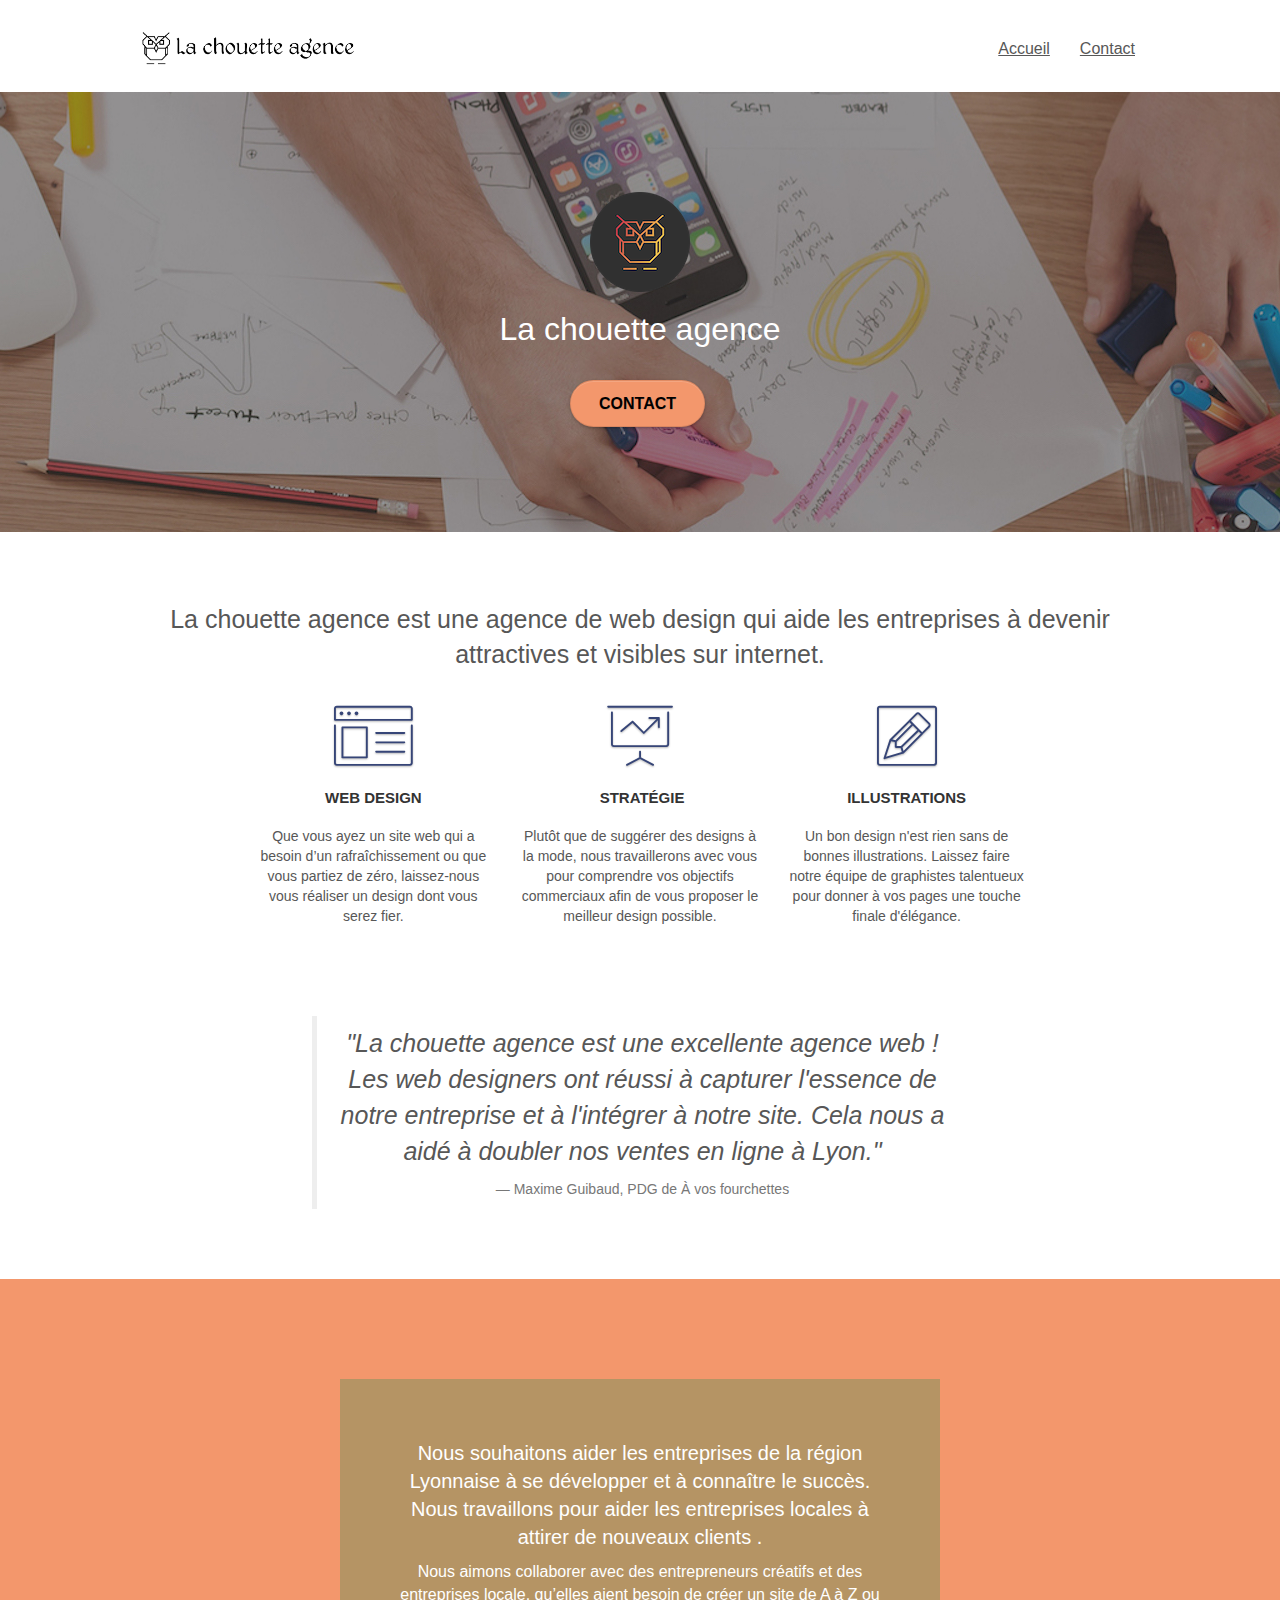
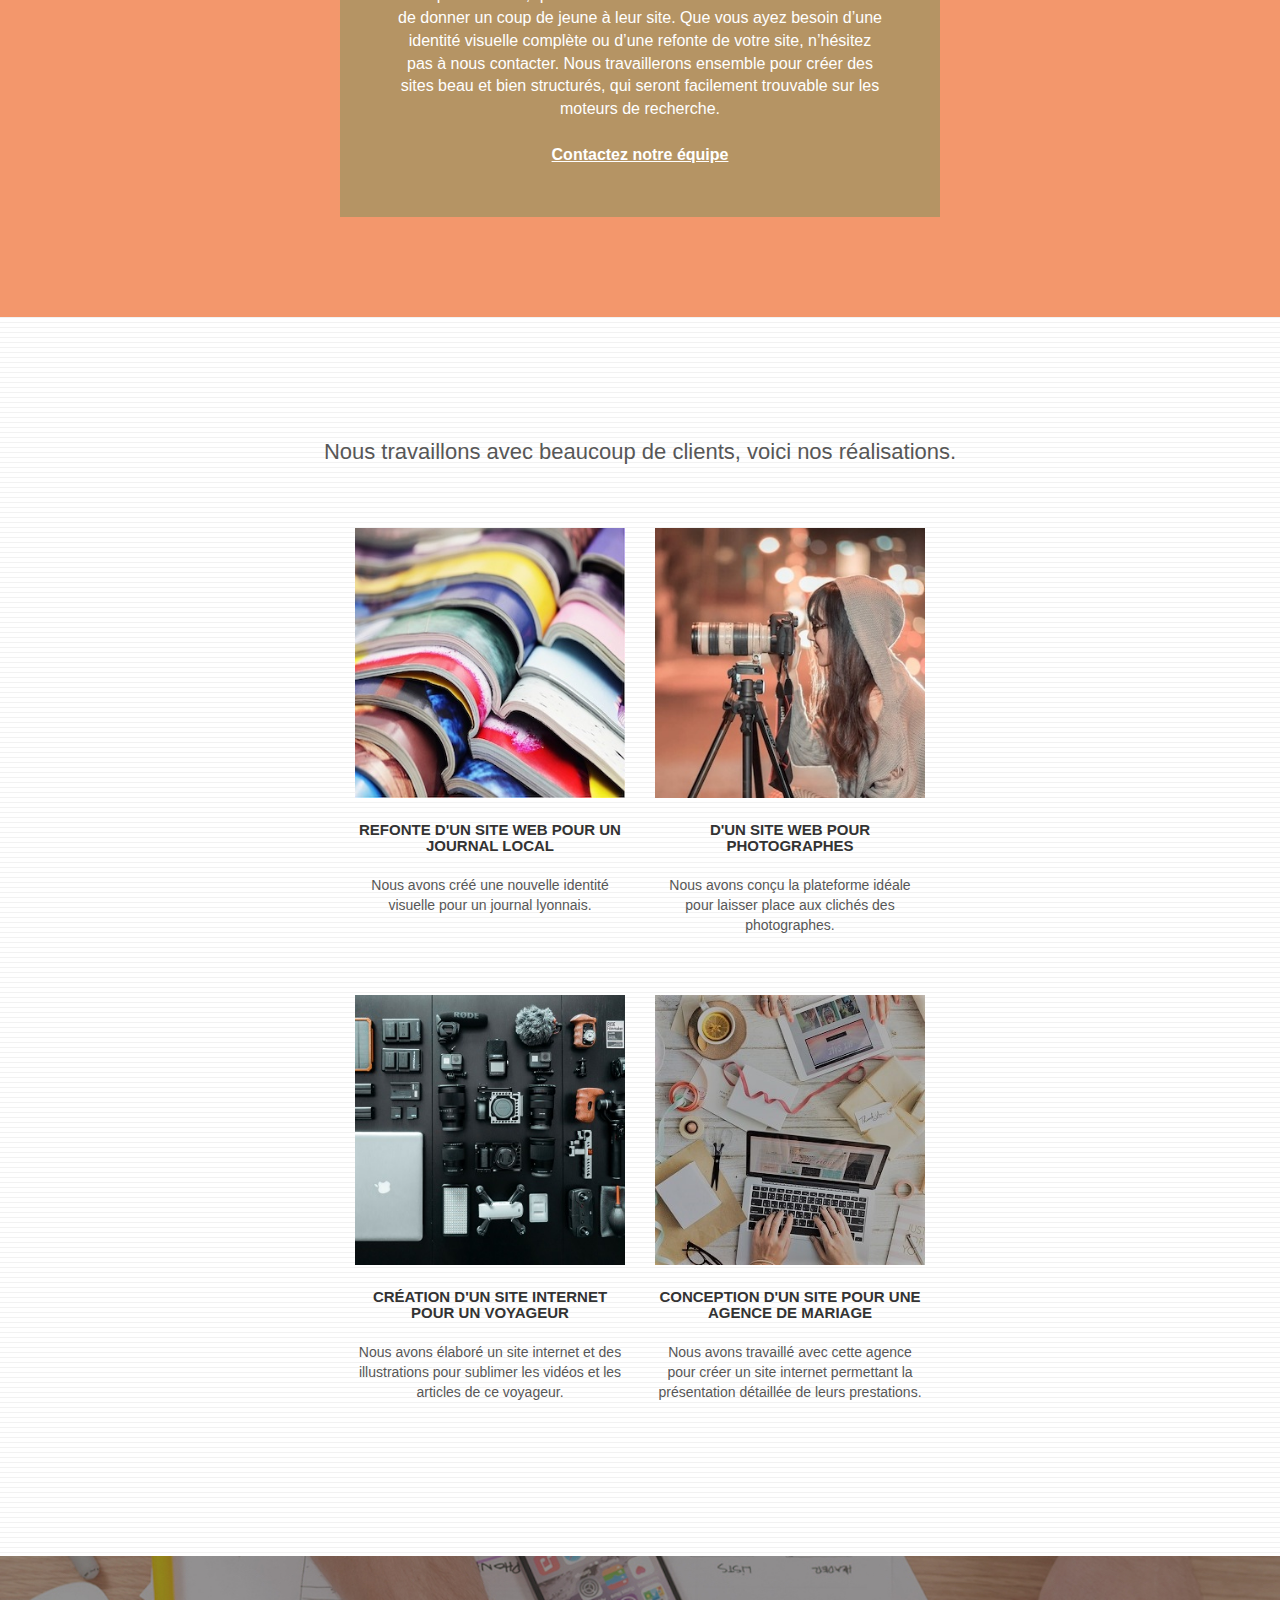
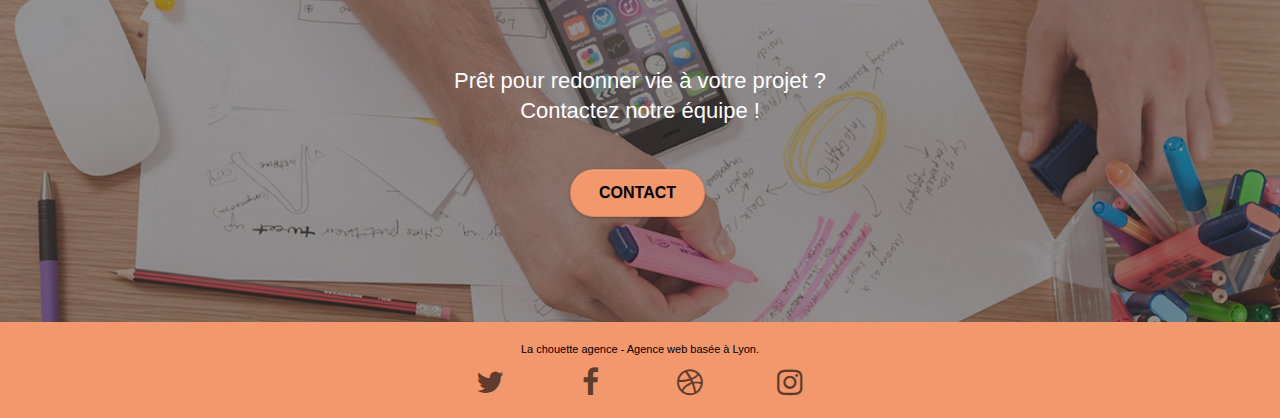
<file: index.html>
<!doctype html>
<html lang="fr">
<head>
    <meta charset="utf-8">
    <meta name="description" content="Découvrez la chouette agence ; l'entreprise de web design à Lyon qui vous aide à devenir visibles et attractifs sur Internet.">
	<meta name="viewport" content="width=device-width, initial-scale=1.0, viewport-fit=cover">
	<meta name="robots" content="index, nofollow">

    <link rel="shortcut icon" type="image/png" href="favicon.jpg">
    
	
	<link rel="stylesheet" type="text/css" href="css/font-awesome.css">
	<link rel="stylesheet" type="text/css" href="css/et-line.css">
	<link rel="stylesheet" type="text/css" href="css/bootstrap.css">
	<link rel="stylesheet" type="text/css" href="css/style.css">
	
	<script src="js/jquery-2.1.0.js" defer></script>
	<script src="js/bootstrap.js" defer></script>
	<script src="js/blocs.js" defer></script>
	<script src="js/jquery.touchSwipe.js" defer></script>
	<script src="js/gmaps.js" defer></script>

    <title>La Chouette agence | Entreprise de webdesign à Lyon</title>

</head>
<body>
<!-- Principal conteneur -->
<div class="page-container">
    
<!-- bloc-0 -->
<header class="bloc bgc-white l-bloc " id="bloc-0">
	<div class="container bloc-sm">

		<nav class="navbar row">
			<div class="navbar-header">
				<a title="logo de la chouette agence" class="navbar-brand" href="index.html"><img src="img/la-chouette-agence.webp" alt="entreprise web design à Lyon" height="40" /></a>
				<button id="nav-toggle" type="button" class="ui-navbar-toggle navbar-toggle" data-toggle="collapse" data-target=".navbar-1">
					<span class="sr-only">Toggle navigation</span><span class="icon-bar"></span><span class="icon-bar"></span><span class="icon-bar"></span>
				</button>
			</div>
			<div class="collapse navbar-collapse navbar-1 special-dropdown-nav">
				<ul class="site-navigation nav navbar-nav">
					<li>
						<a title="page d'accueil" href="index.html">Accueil</a>
					</li>
					<li>
					</li>
					<li>
						<a title="contactez nous" href="contact.html">Contact</a>
					</li>
				</ul>
			</div>
		</nav>
	</div>
</header>
<!-- bloc-0 END -->

<!-- bloc-1-presentation -->
<section class="bloc bgc-dark-slate-blue bg-banniere d-bloc bg-t-edge bloc-bg-texture texture-paper b-parallax" id="bloc-1-hero">
	<div class="container bloc-lg">
		<div class="row tight-width-whitespace">
			<div class="col-sm-12">
				<img src="img/logo.webp" class="center-block image-resize-mode" width="100" alt="entreprise la chouette agence web design" />
				<h1 class="text-center hero-bloc-text tc-white ">
					La chouette agence
				</h1>
				<div class="text-center">
					<a href="contact.html" class="btn btn-lg btn-clean btn-rd cta-hero btn-atomic-tangerine" id="cta-hero">Contact</a>
				</div>
			</div>
		</div>
	</div>
</section>
<!-- bloc-1-presentation END -->

<!-- bloc-2-services -->
<section class="bloc bgc-white l-bloc" id="bloc-2-services">
	<div class="container bloc-md">
		<div class="row">
			<div class="col-sm-12 text-center">
				<h2 class="titre-h2">La chouette agence est une agence de web design qui aide les entreprises à devenir attractives et visibles sur internet.</h2>
			</div>
		</div>
		<div class="row voffset-lg med-width-whitespace">
			<div class="col-sm-4">
				<div class="text-center">
					<span class="et-icon-browser sm-shadow icon-dark-slate-blue icons icon-lg"></span>
				</div>
				<h3 class="mg-md text-center">
					Web design
				</h3>
				<p class="text-center ">
					Que vous ayez un site web qui a besoin d&rsquo;un rafraîchissement ou que vous partiez de zéro, laissez-nous vous réaliser un design dont vous serez fier.
				</p>
			</div>
			<div class="col-sm-4">
				<div class="text-center">
					<span class="et-icon-presentation sm-shadow icon-dark-slate-blue icons icon-lg"></span>
				</div>
				<h3 class="mg-md text-center">
					&nbsp;Stratégie
				</h3>
				<p class="text-center ">
					Plutôt que de suggérer des designs à la mode, nous travaillerons avec vous pour comprendre vos objectifs commerciaux afin de vous proposer le meilleur design possible.<br>
				</p>
			</div>
			<div class="col-sm-4">
				<div class="text-center">
					<span class="et-icon-edit sm-shadow icon-dark-slate-blue icons icon-lg"></span>
				</div>
				<h3 class="mg-md text-center">
					Illustrations
				</h3>
				<p class="text-center ">
					Un bon design n'est rien sans de bonnes illustrations. Laissez faire notre équipe de graphistes talentueux pour donner à vos pages une touche finale d'élégance.
				</p>
			</div>
		</div>
		<div class="row voffset-lg voffset">
			<div class="col-xs-12 col-md-8 col-md-offset-2 text-center">
				<blockquote>
					<p>"La chouette agence est une excellente agence web ! Les web designers ont réussi à capturer l'essence de notre entreprise et à l'intégrer à notre site. Cela nous a aidé à doubler nos ventes en ligne à Lyon."</p>
					<footer>Maxime Guibaud, PDG de À vos fourchettes</footer>
				</blockquote>
			</div>
		</div>
	</div>
</section>
<!-- bloc-2-services END -->

<!-- bloc-3-what-i-do -->
<section class="bloc tc-white bgc-atomic-tangerine bg-presentation d-bloc bloc-bg-texture texture-paper b-parallax" id="bloc-3-what-i-do">
	<div class="container bloc-lg">
		<div class="row tight-width-whitespace black-background">
			<div class="col-sm-12">
				<h2>
					Nous souhaitons aider les entreprises de la région Lyonnaise à se développer et à connaître le succès. Nous travaillons pour aider les entreprises locales à attirer de nouveaux clients .<br>
				</h2>
				<p class="text-center white">
					Nous aimons collaborer avec des entrepreneurs créatifs et des entreprises locale, qu’elles aient besoin de créer un site de A à Z ou de donner un coup de jeune à leur site. Que vous ayez besoin d’une identité visuelle complète ou d’une refonte de votre site, n’hésitez pas à nous contacter. Nous travaillerons ensemble pour créer des sites beau et bien structurés, qui seront facilement trouvable sur les moteurs de recherche. <br><br><a class="ltc-white bold-link" href="contact.html">Contactez notre équipe</a><br>
				</p>
			</div>
		</div>
	</div>
</section>
<!-- bloc-3-what-i-do END -->

<!-- bloc-4-portfolio -->
<section class="bloc bgc-white bg-lines-h2-bg bg-repeat l-bloc" id="bloc-4-portfolio">
	<div class="container bloc-lg">
		<div class="row">
			<div class="col-sm-12 text-center">
				<h2>Nous travaillons avec beaucoup de clients, voici nos réalisations.</h2>
			</div>
		</div>
		<div class="row tight-width-whitespace portfolio-row">
			<div class="col-sm-6">
				<a title="liseuse pdf gallerie photo" href="#" data-lightbox="img/1.webp" data-gallery-id="gallery-1" data-caption="Refonte d'un site web pour un journal local" data-frame="snapshot-lb"><img src="img/1.webp" alt="image livres ouverts refonte site web" class="img-responsive portfolio-thumb" /></a>
				<h3 class="mg-md text-center">
					Refonte d'un site web pour un journal local
				</h3>
				<p class="text-center">
					Nous avons créé une nouvelle identité visuelle pour un journal lyonnais.
				</p>
			</div>
			<div class="col-sm-6">
				<a title="liseuse pdf gallerie photo" href="#" data-lightbox="img/2.webp" data-gallery-id="gallery-1" data-caption="Création site web pour photographes" data-frame="snapshot-lb"><img src="img/2.webp" class="img-responsive portfolio-thumb" alt="femme prenant une photo, creation site web" /></a>
				<h3 class="mg-md text-center">
					
					d'un site web pour photographes
				</h3>
				<p class="text-center">
					Nous avons conçu la plateforme idéale pour laisser place aux clichés des photographes.
				</p>
			</div>
		</div>
		<div class="row tight-width-whitespace portfolio-row">
			<div class="col-sm-6">
				<a title="liseuse pdf gallerie photo" href="#" data-lightbox="img/3.webp" data-gallery-id="gallery-1" data-caption="Création d'un site internet pour un voyageur" data-frame="snapshot-lb"><img src="img/3.webp" class="img-responsive portfolio-thumb" alt="matériel multimédia, Création de site web"/></a>
				<h3 class="mg-md text-center">
					Création d'un site internet pour un voyageur
				</h3>
				<p class="text-center">
					Nous avons élaboré un site internet et des illustrations pour sublimer les vidéos et les articles de ce voyageur.
				</p>
			</div>
			<div class="col-sm-6">
				<a title="liseuse pdf gallerie photo" href="#" data-lightbox="img/4.webp" data-gallery-id="gallery-1" data-caption="Conception d'un site pour une agence de mariage" data-frame="snapshot-lb"><img src="img/4.webp" class="img-responsive portfolio-thumb" alt="ordinateur sur un bureau, Création de site web" /></a>
				<h3 class="mg-md text-center">
					Conception d'un site pour une agence de mariage
				</h3>
				<p class="text-center">
					Nous avons travaillé avec cette agence pour créer un site internet permettant la présentation détaillée de leurs prestations.
				</p>
			</div>
		</div>
	</div>
</section>
<!-- bloc-4-portfolio END -->

<!-- bloc-5-cta -->
<section class="bloc bgc-dark-slate-blue bg-banniere d-bloc bloc-bg-texture texture-paper" id="bloc-5-cta">
	<div class="container bloc-lg">
		<div class="row">
			<h2 class="mg-md text-center tc-white">
				Prêt pour redonner vie à votre projet ?<br>Contactez notre équipe !
			</h2>
			<div class="col-sm-12 text-center">
				<a href="contact.html" class="btn btn-atomic-tangerine btn-clean btn-rd btn-lg cta-hero">Contact</a>
			</div>
		</div>
	</div>
</section>
<!-- bloc-5-cta END -->

<!-- Footer - bloc-8 -->
<footer class="bloc bgc-atomic-tangerine d-bloc" id="bloc-8">
	<div class="container bloc-sm">
		<div class="row">
			<div class="col-sm-12">
				<p class="text-center black">
					La chouette agence - Agence web basée à Lyon.<br>
				</p>
				<div class="row row-no-gutters social">
					<div class="col-sm-3">
						<div class="text-center">
							<a aria-label="twitter" title="réseau social twitter" class="social" href="https://twitter.com/?lang=fr" target="_blank" rel="noopener noreferrer"><span class="fa fa-twitter icon-md"></span></a>
						</div>
					</div>
					<div class="col-sm-3">
						<div class="text-center">
							<a aria-label="Facebook" title="réseau social facebook" class="social" href="https://fr-fr.facebook.com/" target="_blank" rel="noopener noreferrer"><span class="fa fa-facebook icon-md"></span></a>
						</div>
					</div>
					<div class="col-sm-3">
						<div class="text-center">
							<a aria-label="dribble" title="réseau social dribble" class="social" href="https://dribbble.com/" target="_blank" rel="noopener noreferrer"><span class="fa fa-dribbble icon-md"></span></a>
						</div>
					</div>
					<div class="col-sm-3">
						<div class="text-center">
							<a aria-label="instagram" title="réseau social instagram" class="social" href="https://www.instagram.com/?hl=fr" target="_blank" rel="noopener noreferrer"><span class="fa fa-instagram icon-md"></span></a>
						</div>
					</div>
				</div>
				
			</div>
		</div>
	</div>
</footer>
<!-- Footer - bloc-8 END -->

</div>
<!-- Principal conteneur END -->


</body>
</html>
</file>
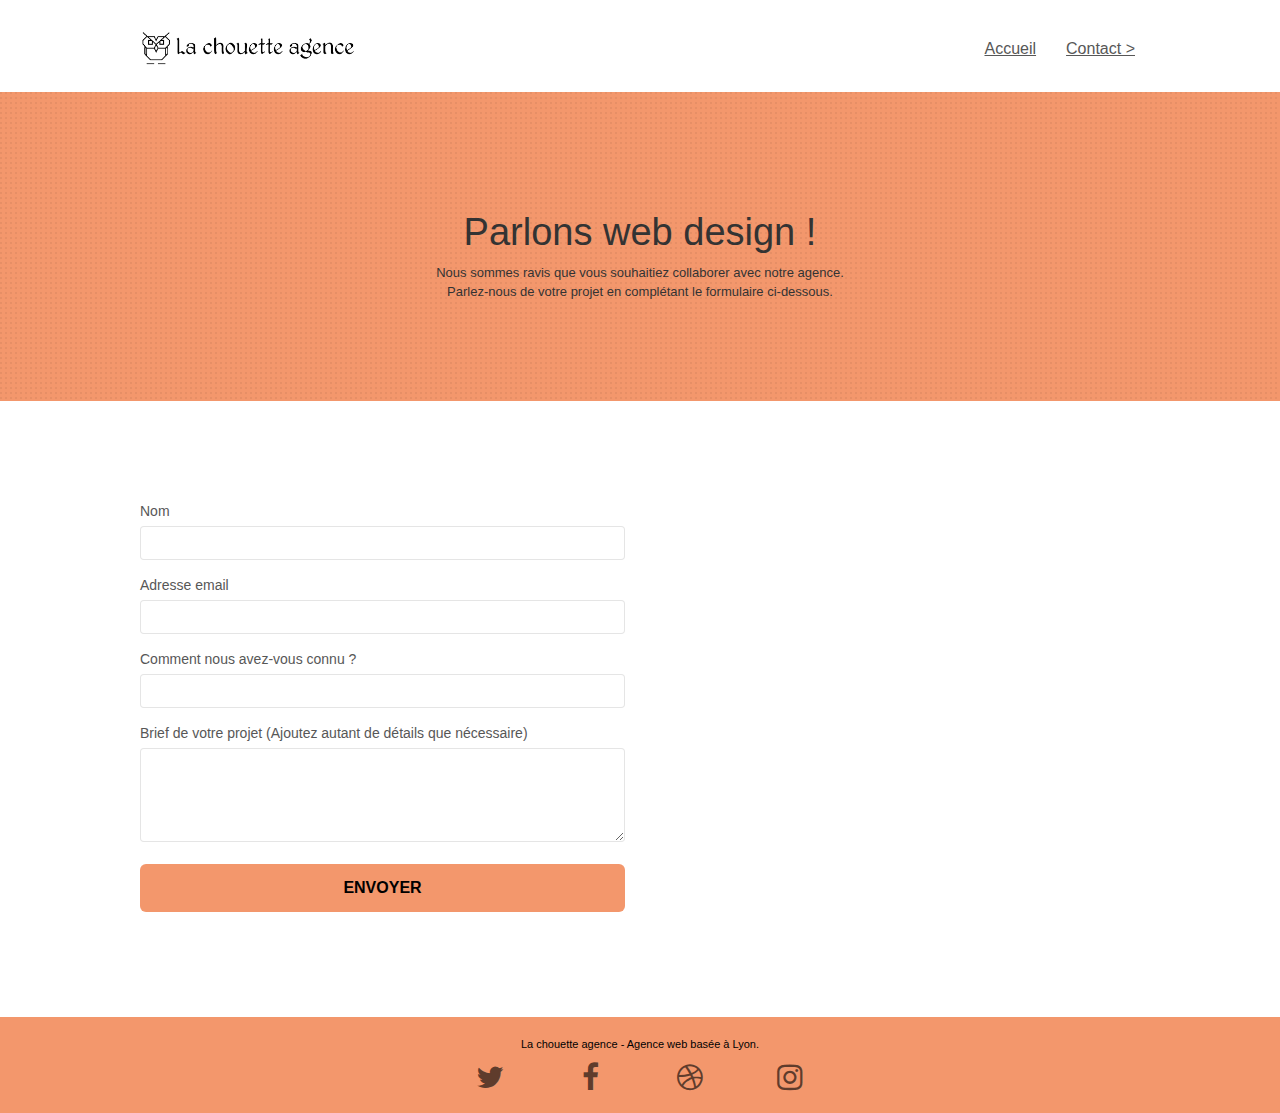
<file: contact.html>
<!doctype html>
<html lang="fr">
<head>
    <meta charset="utf-8">
    <meta name="description" content="Découvrez la chouette agence : l'entreprise de web design à Lyon qui vous aide à devenir visibles et attractifs sur Internet">
    <meta name="viewport" content="width=device-width, initial-scale=1.0, viewport-fit=cover">
    <link rel="shortcut icon" type="image/png" href="favicon.jpg">
    <meta name="robots" content="index, nofollow">

	
	<link rel="stylesheet" type="text/css" href="css/font-awesome.css">
	<link rel="stylesheet" type="text/css" href="css/et-line.css">
	<link rel="stylesheet" type="text/css" href="css/bootstrap.css">
	<link rel="stylesheet" type="text/css" href="css/style.css">
	
    <title>La Chouette agence | Agence web</title>


</head>
<body>
<!-- bloc-0 -->
<header class="bloc bgc-white l-bloc " id="bloc-0">
	<div class="container bloc-sm">
		<nav class="navbar row">
			<div class="navbar-header">
				<a class="navbar-brand" href="index.html"><img src="img/la-chouette-agence.webp" alt="Lyon web design logo" height="40" /></a>
				<button id="nav-toggle" type="button" class="ui-navbar-toggle navbar-toggle" data-toggle="collapse" data-target=".navbar-1">
					<span class="sr-only">Toggle navigation</span><span class="icon-bar"></span><span class="icon-bar"></span><span class="icon-bar"></span>
				</button>
			</div>
			<div class="collapse navbar-collapse navbar-1 special-dropdown-nav">
				<ul class="site-navigation nav navbar-nav">
					<li>
						<a href="index.html">Accueil</a>
					</li>
					<li>
					</li>
					<li>
						<a href="contact.html">Contact &gt;</a>
					</li>
				</ul>
			</div>
		</nav>
	</div>
</header>
<!-- bloc-0 END -->

<!-- bloc-6 -->
<div class="bloc bg-dots-bg bg-repeat bgc-atomic-tangerine d-bloc bloc-bg-texture texture-paper" id="bloc-6">
	<div class="container bloc-lg">
		<div class="row">
			<div class="col-sm-12">
				<h1 class="text-center hero-bloc-text tc-white">
					Parlons web design !
				</h1>
				<p class="text-center mg-lg tc-white tight-width-whitespace">
					Nous sommes ravis que vous souhaitiez collaborer avec notre agence.<br>
					Parlez-nous de votre projet en complétant le formulaire ci-dessous.
				</p>
			</div>
		</div>
	</div>
</div>
<!-- bloc-6 END -->

<!-- bloc-7 -->
<div class="bloc bgc-white l-bloc" id="bloc-7">
	<div class="container bloc-lg">
		<div class="row">
			<div class="col-sm-6">
				<form id="form_1" novalidate success-msg="Your message has been sent." fail-msg="Sorry it seems that our mail server is not responding, Sorry for the inconvenience!">
					<div class="form-group">
						<label>
							Nom
						</label>
						<input id="name" class="form-control" required />
					</div>
					<div class="form-group">
						<label>
							Adresse email
						</label>
						<input id="email" class="form-control" type="email" required />
					</div>
					<div class="form-group">
						<label>
							Comment nous avez-vous connu ?
						</label>
						<input class="form-control" type="text" required id="input_504" />
					</div>
					<div class="form-group">
						<label>
							Brief de votre projet (Ajoutez autant de détails que nécessaire)<br>
						</label><textarea id="message" class="form-control" rows="4" cols="50" required></textarea>
					</div> 
					<button class="bloc-button btn btn-lg btn-block cta-hero btn-atomic-tangerine" type="submit">
						Envoyer
					</button>
				</form>
			</div>
			<div class="col-sm-6">
				<p>
					contact@lachouetteagence.com<br>2 place Sathonay 69001 Lyon<br>Ouvert de 9h à 18h, du lundi au vendredi<br>
				</p>
			</div>
		</div>
	</div>
</div>
<!-- bloc-7 END -->

<!-- ScrollToTop Button -->
<a class="bloc-button btn btn-d scrollToTop" onclick="scrollToTarget('1')"><span class="fa fa-chevron-up"></span></a>
<!-- ScrollToTop Button END-->


<!-- Footer - bloc-8 -->
<footer class="bloc bgc-atomic-tangerine d-bloc" id="bloc-8">
	<div class="container bloc-sm">
		<div class="row">
			<div class="col-sm-12">
				<p class="text-center black">
					La chouette agence - Agence web basée à Lyon.<br>
				</p>
				<div class="row row-no-gutters social">
					<div class="col-sm-3">
						<div class="text-center">
							<a aria-label="Twitter" class="social" href="https://twitter.com/?lang=fr" target="_blank" rel="noopener noreferrer"><span class="fa fa-twitter icon-md"></span></a>
						</div>
					</div>
					<div class="col-sm-3">
						<div class="text-center">
							<a aria-label="facebook" class="social" href="https://fr-fr.facebook.com/" target="_blank" rel="noopener noreferrer"><span class="fa fa-facebook icon-md"></span></a>
						</div>
					</div>
					<div class="col-sm-3">
						<div class="text-center">
							<a aria-label="dribble" class="social" href="https://dribbble.com/" target="_blank" rel="noopener noreferrer"><span class="fa fa-dribbble icon-md"></span></a>
						</div>
					</div>
					<div class="col-sm-3">
						<div class="text-center">
							<a aria-label="instagram" class="social" href="https://www.instagram.com/?hl=fr" target="_blank" rel="noopener noreferrer"><span class="fa fa-instagram icon-md"></span></a>
						</div>
					</div>
				</div>
				
			</div>
		</div>
	</div>
</footer>
<!-- Footer - bloc-8 END -->


<!-- Principal conteneur END -->
	
<script src="js/jquery-2.1.0.js"></script>
	<script src="js/bootstrap.js"></script>
	<script src="js/blocs.js"></script>
	<script src="js/jquery.touchSwipe.js" defer></script>
	<script src="js/gmaps.js"></script>

</body>
</html>
</file>
<file: css/et-line.css>
@font-face {
    font-family: et-line;
    src: url(../fonts/et-line.eot);
    src: url(../fonts/et-line.eot?#iefix) format('embedded-opentype'), url(../fonts/et-line.woff) format('woff'), url(../fonts/et-line.ttf) format('truetype'), url(../fonts/et-line.svg#et-line) format('svg');
    font-weight: 400;
    font-style: normal
}

.et-icon-adjustments,
.et-icon-alarmclock,
.et-icon-anchor,
.et-icon-aperture,
.et-icon-attachment,
.et-icon-bargraph,
.et-icon-basket,
.et-icon-beaker,
.et-icon-bike,
.et-icon-book-open,
.et-icon-briefcase,
.et-icon-browser,
.et-icon-calendar,
.et-icon-camera,
.et-icon-caution,
.et-icon-chat,
.et-icon-circle-compass,
.et-icon-clipboard,
.et-icon-clock,
.et-icon-cloud,
.et-icon-compass,
.et-icon-desktop,
.et-icon-dial,
.et-icon-document,
.et-icon-documents,
.et-icon-download,
.et-icon-dribbble,
.et-icon-edit,
.et-icon-envelope,
.et-icon-expand,
.et-icon-facebook,
.et-icon-flag,
.et-icon-focus,
.et-icon-gears,
.et-icon-genius,
.et-icon-gift,
.et-icon-global,
.et-icon-globe,
.et-icon-googleplus,
.et-icon-grid,
.et-icon-happy,
.et-icon-hazardous,
.et-icon-heart,
.et-icon-hotairballoon,
.et-icon-hourglass,
.et-icon-key,
.et-icon-laptop,
.et-icon-layers,
.et-icon-lifesaver,
.et-icon-lightbulb,
.et-icon-linegraph,
.et-icon-linkedin,
.et-icon-lock,
.et-icon-magnifying-glass,
.et-icon-map,
.et-icon-map-pin,
.et-icon-megaphone,
.et-icon-mic,
.et-icon-mobile,
.et-icon-newspaper,
.et-icon-notebook,
.et-icon-paintbrush,
.et-icon-paperclip,
.et-icon-pencil,
.et-icon-phone,
.et-icon-picture,
.et-icon-pictures,
.et-icon-piechart,
.et-icon-presentation,
.et-icon-pricetags,
.et-icon-printer,
.et-icon-profile-female,
.et-icon-profile-male,
.et-icon-puzzle,
.et-icon-quote,
.et-icon-recycle,
.et-icon-refresh,
.et-icon-ribbon,
.et-icon-rss,
.et-icon-sad,
.et-icon-scissors,
.et-icon-scope,
.et-icon-search,
.et-icon-shield,
.et-icon-speedometer,
.et-icon-strategy,
.et-icon-streetsign,
.et-icon-tablet,
.et-icon-target,
.et-icon-telescope,
.et-icon-toolbox,
.et-icon-tools,
.et-icon-tools-2,
.et-icon-trophy,
.et-icon-tumblr,
.et-icon-twitter,
.et-icon-upload,
.et-icon-video,
.et-icon-wallet,
.et-icon-wine {
    font-family: et-line;
    /* speak: none; */
    font-style: normal;
    font-weight: 400;
    font-variant: normal;
    text-transform: none;
    line-height: 1;
    -webkit-font-smoothing: antialiased;
    -moz-osx-font-smoothing: grayscale;
    display: inline-block
}

.et-icon-mobile:before {
    content: "\e000"
}

.et-icon-laptop:before {
    content: "\e001"
}

.et-icon-desktop:before {
    content: "\e002"
}

.et-icon-tablet:before {
    content: "\e003"
}

.et-icon-phone:before {
    content: "\e004"
}

.et-icon-document:before {
    content: "\e005"
}

.et-icon-documents:before {
    content: "\e006"
}

.et-icon-search:before {
    content: "\e007"
}

.et-icon-clipboard:before {
    content: "\e008"
}

.et-icon-newspaper:before {
    content: "\e009"
}

.et-icon-notebook:before {
    content: "\e00a"
}

.et-icon-book-open:before {
    content: "\e00b"
}

.et-icon-browser:before {
    content: "\e00c"
}

.et-icon-calendar:before {
    content: "\e00d"
}

.et-icon-presentation:before {
    content: "\e00e"
}

.et-icon-picture:before {
    content: "\e00f"
}

.et-icon-pictures:before {
    content: "\e010"
}

.et-icon-video:before {
    content: "\e011"
}

.et-icon-camera:before {
    content: "\e012"
}

.et-icon-printer:before {
    content: "\e013"
}

.et-icon-toolbox:before {
    content: "\e014"
}

.et-icon-briefcase:before {
    content: "\e015"
}

.et-icon-wallet:before {
    content: "\e016"
}

.et-icon-gift:before {
    content: "\e017"
}

.et-icon-bargraph:before {
    content: "\e018"
}

.et-icon-grid:before {
    content: "\e019"
}

.et-icon-expand:before {
    content: "\e01a"
}

.et-icon-focus:before {
    content: "\e01b"
}

.et-icon-edit:before {
    content: "\e01c"
}

.et-icon-adjustments:before {
    content: "\e01d"
}

.et-icon-ribbon:before {
    content: "\e01e"
}

.et-icon-hourglass:before {
    content: "\e01f"
}

.et-icon-lock:before {
    content: "\e020"
}

.et-icon-megaphone:before {
    content: "\e021"
}

.et-icon-shield:before {
    content: "\e022"
}

.et-icon-trophy:before {
    content: "\e023"
}

.et-icon-flag:before {
    content: "\e024"
}

.et-icon-map:before {
    content: "\e025"
}

.et-icon-puzzle:before {
    content: "\e026"
}

.et-icon-basket:before {
    content: "\e027"
}

.et-icon-envelope:before {
    content: "\e028"
}

.et-icon-streetsign:before {
    content: "\e029"
}

.et-icon-telescope:before {
    content: "\e02a"
}

.et-icon-gears:before {
    content: "\e02b"
}

.et-icon-key:before {
    content: "\e02c"
}

.et-icon-paperclip:before {
    content: "\e02d"
}

.et-icon-attachment:before {
    content: "\e02e"
}

.et-icon-pricetags:before {
    content: "\e02f"
}

.et-icon-lightbulb:before {
    content: "\e030"
}

.et-icon-layers:before {
    content: "\e031"
}

.et-icon-pencil:before {
    content: "\e032"
}

.et-icon-tools:before {
    content: "\e033"
}

.et-icon-tools-2:before {
    content: "\e034"
}

.et-icon-scissors:before {
    content: "\e035"
}

.et-icon-paintbrush:before {
    content: "\e036"
}

.et-icon-magnifying-glass:before {
    content: "\e037"
}

.et-icon-circle-compass:before {
    content: "\e038"
}

.et-icon-linegraph:before {
    content: "\e039"
}

.et-icon-mic:before {
    content: "\e03a"
}

.et-icon-strategy:before {
    content: "\e03b"
}

.et-icon-beaker:before {
    content: "\e03c"
}

.et-icon-caution:before {
    content: "\e03d"
}

.et-icon-recycle:before {
    content: "\e03e"
}

.et-icon-anchor:before {
    content: "\e03f"
}

.et-icon-profile-male:before {
    content: "\e040"
}

.et-icon-profile-female:before {
    content: "\e041"
}

.et-icon-bike:before {
    content: "\e042"
}

.et-icon-wine:before {
    content: "\e043"
}

.et-icon-hotairballoon:before {
    content: "\e044"
}

.et-icon-globe:before {
    content: "\e045"
}

.et-icon-genius:before {
    content: "\e046"
}

.et-icon-map-pin:before {
    content: "\e047"
}

.et-icon-dial:before {
    content: "\e048"
}

.et-icon-chat:before {
    content: "\e049"
}

.et-icon-heart:before {
    content: "\e04a"
}

.et-icon-cloud:before {
    content: "\e04b"
}

.et-icon-upload:before {
    content: "\e04c"
}

.et-icon-download:before {
    content: "\e04d"
}

.et-icon-target:before {
    content: "\e04e"
}

.et-icon-hazardous:before {
    content: "\e04f"
}

.et-icon-piechart:before {
    content: "\e050"
}

.et-icon-speedometer:before {
    content: "\e051"
}

.et-icon-global:before {
    content: "\e052"
}

.et-icon-compass:before {
    content: "\e053"
}

.et-icon-lifesaver:before {
    content: "\e054"
}

.et-icon-clock:before {
    content: "\e055"
}

.et-icon-aperture:before {
    content: "\e056"
}

.et-icon-quote:before {
    content: "\e057"
}

.et-icon-scope:before {
    content: "\e058"
}

.et-icon-alarmclock:before {
    content: "\e059"
}

.et-icon-refresh:before {
    content: "\e05a"
}

.et-icon-happy:before {
    content: "\e05b"
}

.et-icon-sad:before {
    content: "\e05c"
}

.et-icon-facebook:before {
    content: "\e05d"
}

.et-icon-twitter:before {
    content: "\e05e"
}

.et-icon-googleplus:before {
    content: "\e05f"
}

.et-icon-rss:before {
    content: "\e060"
}

.et-icon-tumblr:before {
    content: "\e061"
}

.et-icon-linkedin:before {
    content: "\e062"
}

.et-icon-dribbble:before {
    content: "\e063"
}
</file>
<file: css/style.css>
body {
    margin: 0;
    padding: 0;
    background: #FFF;
    overflow-x: hidden;
    -webkit-font-smoothing: antialiased;
    -moz-osx-font-smoothing: grayscale;
}

a,
button {
    transition: all .3s ease-in-out;
    outline: none!important;
}

a:hover {
    text-decoration: none;
    cursor: pointer;
}

#page-loading-blocs-notifaction {
    position: fixed;
    top: 0;
    bottom: 0;
    width: 100%;
    z-index: 100000;
    background: #FFFFFF url("../img/pageload-spinner.gif") no-repeat center center;
}

.bloc {
    width: 100%;
    clear: both;
    background: 50% 50% no-repeat;
    padding: 0 50px;
    -webkit-background-size: cover;
    -moz-background-size: cover;
    -o-background-size: cover;
    background-size: cover;
    position: relative;
}

.bloc .container {
    padding-left: 0;
    padding-right: 0;
}

.bloc-lg {
    padding: 100px 50px;
}

.bloc-md {
    padding: 50px;
}

.bloc-sm {
    padding: 20px 50px;
}

.bg-center,
.bg-l-edge,
.bg-r-edge,
.bg-t-edge,
.bg-b-edge,
.bg-tl-edge,
.bg-bl-edge,
.bg-tr-edge,
.bg-br-edge,
.bg-repeat {
    -webkit-background-size: auto!important;
    -moz-background-size: auto!important;
    -o-background-size: auto!important;
    background-size: auto!important;
}

.bg-repeat {
    background: repeat;
}

.bg-t-edge {
    background: top no-repeat;
}

.bloc-bg-texture::before {
    content: "";
    background-size: 2px 2px;
    position: absolute;
    top: 0;
    bottom: 0;
    left: 0;
    right: 0;
}

.b-parallax {
    background-attachment: fixed;
}

.d-bloc {
    color: rgba(255, 255, 255, .7);
}

.d-bloc button:hover {
    color: rgba(255, 255, 255, .9);
}

.d-bloc .icon-round,
.d-bloc .icon-square,
.d-bloc .icon-rounded,
.d-bloc .icon-semi-rounded-a,
.d-bloc .icon-semi-rounded-b {
    border-color: rgba(255, 255, 255, .9);
}

.d-bloc .divider-h span {
    border-color: rgba(255, 255, 255, .2);
}

.d-bloc .a-btn,
.d-bloc .navbar a,
.d-bloc .navbar-brand,
.d-bloc a .icon-sm,
.d-bloc a .icon-md,
.d-bloc a .icon-lg,
.d-bloc a .icon-xl,
.d-bloc h1 a,
.d-bloc h2 a,
.d-bloc h3 a,
.d-bloc h4 a,
.d-bloc h5 a,
.d-bloc h6 a,
.d-bloc p a {
    color: rgba(7, 6, 6, 0.637);
}

.d-bloc .a-btn:hover,
.d-bloc .navbar a:hover,
.d-bloc .navbar-brand:hover,
.d-bloc a:hover .icon-sm,
.d-bloc a:hover .icon-md,
.d-bloc a:hover .icon-lg,
.d-bloc a:hover .icon-xl,
.d-bloc h1 a:hover,
.d-bloc h2 a:hover,
.d-bloc h3 a:hover,
.d-bloc h4 a:hover,
.d-bloc h5 a:hover,
.d-bloc h6 a:hover,
.d-bloc p a:hover {
    color: rgba(29, 28, 28, 0.507);
}

.d-bloc .navbar-toggle .icon-bar {
    background: rgba(255, 255, 255, 1);
}

.d-bloc .btn-wire,
.d-bloc .btn-wire:hover {
    color: rgba(255, 255, 255, 1);
    border-color: rgba(255, 255, 255, 1);
}

.d-bloc .panel {
    color: rgba(0, 0, 0, .5);
}

.d-bloc .panel button:hover {
    color: rgba(0, 0, 0, .7);
}

.d-bloc .panel icon {
    border-color: rgba(0, 0, 0, .7);
}

.d-bloc .panel .divider-h span {
    border-color: rgba(0, 0, 0, .1);
}

.d-bloc .panel .a-btn {
    color: rgba(0, 0, 0, .6);
}

.d-bloc .panel .a-btn:hover {
    color: rgba(0, 0, 0, 1);
}

.d-bloc .panel .btn-wire,
.d-bloc .panel .btn-wire:hover {
    color: rgba(0, 0, 0, .7);
    border-color: rgba(0, 0, 0, .3);
}

.d-bloc .panel,
.l-bloc {
    color: rgba(0, 0, 0, .5);
}

.d-bloc .panel button:hover,
.l-bloc button:hover {
    color: rgba(0, 0, 0, .7);
}

.l-bloc .icon-round,
.l-bloc .icon-square,
.l-bloc .icon-rounded,
.l-bloc .icon-semi-rounded-a,
.l-bloc .icon-semi-rounded-b {
    border-color: rgba(0, 0, 0, .7);
}

.d-bloc .panel .divider-h span,
.l-bloc .divider-h span {
    border-color: rgba(0, 0, 0, .1);
}

.d-bloc .panel .a-btn,
.l-bloc .a-btn,
.l-bloc .navbar a,
.l-bloc .navbar-brand,
.l-bloc a .icon-sm,
.l-bloc a .icon-md,
.l-bloc a .icon-lg,
.l-bloc a .icon-xl,
.l-bloc h1 a,
.l-bloc h2 a,
.l-bloc h3 a,
.l-bloc h4 a,
.l-bloc h5 a,
.l-bloc h6 a,
.l-bloc p a {
    color: rgba(0, 0, 0, .6);
}

.d-bloc .panel .a-btn:hover,
.l-bloc .a-btn:hover,
.l-bloc .navbar a:hover,
.l-bloc .navbar-brand:hover,
.l-bloc a:hover .icon-sm,
.l-bloc a:hover .icon-md,
.l-bloc a:hover .icon-lg,
.l-bloc a:hover .icon-xl,
.l-bloc h1 a:hover,
.l-bloc h2 a:hover,
.l-bloc h3 a:hover,
.l-bloc h4 a:hover,
.l-bloc h5 a:hover,
.l-bloc h6 a:hover,
.l-bloc p a:hover {
    color: rgba(0, 0, 0, 1);
}

.l-bloc .navbar-toggle .icon-bar {
    color: rgba(0, 0, 0, .6);
}

.d-bloc .panel .btn-wire,
.d-bloc .panel .btn-wire:hover,
.l-bloc .btn-wire,
.l-bloc .btn-wire:hover {
    color: rgba(0, 0, 0, .7);
    border-color: rgba(0, 0, 0, .3);
}

.voffset {
    margin-top: 30px;
}

.voffset-lg {
    margin-top: 80px;
}

.row-no-gutters {
    margin-right: 0;
    margin-left: 0;
}

.row.row-no-gutters > [class^="col-"],
.row.row-no-gutters > [class*=" col-"] {
    padding-right: 0;
    padding-left: 0;
}

#bloc-1-hero h1 {
    font-size: 32px;
}

.navbar {
    margin-bottom: 0;
    z-index: 1;
}

.navbar-brand {
    height: auto;
    padding: 3px 15px;
    font-size: 25px;
    font-weight: normal;
    font-weight: 600;
    line-height: 44px;
}

.navbar-brand img {
    max-height: 200px;
    margin: 0 5px 0 0;
    display: inline;
}

.navbar-brand img[src$=svg] {
    min-width: 100px;
}

.nav-center .navbar-brand img {
    margin: 0;
}

.navbar .nav {
    padding-top: 2px;
    margin-right: -16px;
    float: right;
    z-index: 1;
}

.nav > li {
    float: left;
    margin-top: 4px;
    font-size: 16px;
}

.navbar-nav .open .dropdown-menu > li > a {
    text-align: inherit;
}

.nav > li a:hover,
.nav > li a:focus {
    background: transparent;
}

.navbar-toggle {
    margin: 10px 10px 0 0;
    border: 0px;
}

.navbar-toggle:hover {
    background: transparent!important;
}

.navbar-toggle .icon-bar {
    background-color: rgba(0, 0, 0, .5);
    width: 26px;
}

.nav-invert .navbar .nav {
    float: left;
}

.nav-invert .navbar-header,
.nav-invert .navbar-brand {
    float: right;
    position: relative;
    z-index: 2;
}

@media (min-width: 768px) {
    .site-navigation {
        position: absolute;
        top: 50%;
        right: 20px;
        transform: translate(0, -50%);
        -webkit-transform: translateY(-50%);
    }
    .nav > li .dropdown-menu a,
    .nav > li .dropdown-menu a:hover {
        color: #484848;
    }
    .nav-invert .site-navigation {
        left: 0;
        right: 0;
    }
    .nav-center {
        text-align: center;
    }
    .nav-center .navbar-header {
        width: 100%;
    }
    .nav-center .navbar-header,
    .nav-center .navbar-brand,
    .nav-center .nav > li {
        float: none;
        display: inline-block;
    }
    .nav-center .site-navigation {
        position: relative;
        width: 100%;
        right: 0;
        margin-right: 0px;
        margin-top: 20px;
    }
    .nav-center.mini-nav .navbar-toggle {
        float: none;
        margin: 10px auto 0;
    }
}

.nav > li > .dropdown a {
    background: none!important;
    display: block;
    padding: 14px 15px;

}

nav .caret {
    margin: 0 5px;
}

.dropdown-menu .dropdown-menu {
    top: -8px;
    left: 100%;
}

.dropdown-menu .dropmenu-flow-right {
    top: 100%;
    left: 0;
    margin-left: -1px;
    border-top-left-radius: 0;
    border-top-right-radius: 0;
}

.dropdown-menu .dropdown span {
    border: 4px solid black;
    border-top-color: transparent;
    border-right-color: transparent;
    border-bottom-color: transparent;
    margin: 6px -5px 0 0!important;
    float: right;
}

.mg-md {
    margin-top: 10px;
    margin-bottom: 20px;
}

.mg-lg {
    margin-top: 10px;
    margin-bottom: 40px;
}

.btn {
    margin: 0 5px 5px 0;
}

.btn.pull-right {
    margin: 0 0 5px 5px;
}

.btn-d,
.btn-d:hover,
.btn-d:focus {
    color: #FFF;
    background: rgba(0, 0, 0, .3);
}

button {
    outline: none!important;
}

.btn-rd {
    border-radius: 40px;
}

.btn-clean {
    border: 1px solid rgba(0, 0, 0, .08);
    border-bottom-color: rgba(0, 0, 0, .1);
    text-shadow: 0 1px 0 rgba(0, 0, 1, .1);
    box-shadow: 0 1px 3px rgba(0, 0, 1, .25), inset 0 1px 0 0 rgba(255, 255, 255, .15);
}

.icon-md {
    font-size: 30px!important;
}

.icon-lg {
    font-size: 60px!important;
}

.sm-shadow {
    text-shadow: 0 1px 2px rgba(0, 0, 0, .3);
}

.panel-sq,
.panel-sq .panel-heading,
.panel-sq .panel-footer {
    border-radius: 0;
}

.panel-rd {
    border-radius: 30px;
}

.panel-rd .panel-heading {
    border-radius: 29px 29px 0 0;
}

.panel-rd .panel-footer {
    border-radius: 0 0 29px 29px;
}

.form-control {
    border-color: rgba(0, 0, 0, .1);
    box-shadow: none;
}

.scrollToTop {
    width: 40px;
    height: 40px;
    position: fixed;
    bottom: 20px;
    right: 20px;
    opacity: 0;
    z-index: 500;
    transition: all .3s ease-in-out;
}

.scrollToTop span {
    margin-top: 6px;
}

.showScrollTop {
    font-size: 14px;
    opacity: 1;
}

a[data-lightbox] {
    position: relative;
    display: block;
    text-align: center;
}

a[data-lightbox]:hover::before {
    content: "+";
    font-family: "HelveticaNeue-Light", "Helvetica Neue Light", "Helvetica Neue", Helvetica, Arial;
    font-size: 32px;
    width: 50px;
    height: 50px;
    margin-left: -25px;
    border-radius: 50%;
    background: rgba(0, 0, 0, .6);
    color: #FFF;
    font-weight: 100;
    z-index: 1;
    position: absolute;
    top: 50%;
    transform: translateY(-50%);
    -webkit-transform: translateY(-50%);
}

a[data-lightbox]:hover img {
    opacity: 0.6;
    -webkit-animation-fill-mode: none;
    animation-fill-mode: none;
}

#lightbox-modal {
    display: flex;
    align-items: center;
}

#lightbox-modal .modal-dialog {
    width: 90%;
    max-width: 900px;
    margin: 0 auto 0;
}

#lightbox-modal .modal-dialog img {
    max-height: 90vh;
    margin: 0 auto;
}

.lightbox-caption {
    padding: 20px;
    color: #FFF;
    background: rgba(0, 0, 0, .5);
    position: absolute;
    left: 15px;
    right: 15px;
    bottom: 5px;
}

.close-lightbox {
    color: #FFF;
    font-size: 30px;
    position: absolute;
    top: 20px;
    right: 20px;
    z-index: 20;
    background: rgba(0, 0, 0, .5);
    border: none;
    line-height: 30px;
    padding: 0 9px 5px;
    opacity: 0.3;
}

.close-lightbox:hover,
.next-lightbox:hover,
.prev-lightbox:hover {
    opacity: 1.0;
    color: #FFF;
}

.next-lightbox,
.prev-lightbox {
    font-size: 20px;
    color: rgba(255, 255, 255, .9);
    background: rgba(0, 0, 0, .5);
    transition: all .2s ease-in-out;
    position: absolute;
    top: 45%;
    z-index: 1;
    opacity: 0.4;
}

.next-lightbox {
    padding: 6px 8px 1px 13px;
    right: 25px;
}

.prev-lightbox {
    padding: 6px 13px 1px 10px;
    left: 25px;
}

.snapshot-lb .modal-body {
    padding-bottom: 45px;
}

.snapshot-lb .lightbox-caption {
    padding: 0;
    color: rgba(0, 0, 0, .5);
    background: none;
}

h1,
h2,
h3,
h4,
h5,
h6,
p,
label,
.btn,
a {
    font-family: "helvetica";
    font-weight: 400;
    color: #575757!important;
}

.container {
    max-width: 1000px;
}

.hero-bloc-text {
    font-size: 38px;
}

.hero-bloc-text-sub {
    font-size: 36px;
}

.statement-bloc-text {
    line-height: 26px;
    font-style: italic;
    font-size: 20px;
    text-align: center;
    font-weight: lighter;
    max-width: 520px;
    margin: auto auto auto auto;
}

p {
    font-size: 11px;
}

.tight-width-whitespace {
    max-width: 600px;
    margin: auto auto auto auto;
}

.h1 {
    font-size: 20px;
    font-family: "Open Sans";
}

.cta-hero {
    margin-top: 22px;
    color: #FFFFFF!important;
    text-transform: uppercase;
    padding: 12px 28px 12px 28px;
    font-size: 16px;
    font-weight: 700;
}

.social {
    max-width: 400px;
    margin: auto auto auto auto;
}

h2 {
    font-size: 22px;
    line-height: 1.4em;
}

h3 {
    font-size: 15px;
    text-transform: uppercase;
    font-weight: 700;
    color: #333333!important;
}

.med-width-whitespace {
    max-width: 800px;
    margin: auto auto auto auto;
    box-shadow: 0px 0px 0px #000000;
}

#bloc-6 h1 {
    color: #333333 !important;
}

#bloc-6 p {
    color: #333333 !important;
    font-size: 13px;
}

.page-container h1 {
    color: #fff !important;
}

#bloc-6 h4 {
    color: #c27956!important;
}

.icons {
    margin-bottom: 14px;
    margin-top: 24px;
}

.black {
    color: #000!important;
}

.portfolio-thumb {
    margin-bottom: 24px;
}

.portfolio-row {
    margin-bottom: 44px;
    margin-top: 50px;
}

.avatar {
    box-shadow: 0px 4px 9px rgba(0, 0, 0, 0.3);
}

.black-background {
    background-color: rgba(165, 147, 99, 0.8);
    padding: 40px 40px 40px 40px;
}

.bold-link {
    font-weight: 900;
    text-decoration: underline!important;
}

.bgc-white {
    background-color: #FFFFFF;
}

.bgc-dark-slate-blue {
    background-color: #364577;
}

.bgc-atomic-tangerine {
    background-color: #F3976C;
}

.tc-white {
    color: #000;
}

.btn-atomic-tangerine {
    background: #F3976C;
    color: #000!important;
}

.btn-atomic-tangerine:hover {
    background: #c27956!important;
    color: #FFFFFF!important;
}

.ltc-white {
    color: #FFFFFF!important;
}

.ltc-white:hover {
    color: #cccccc!important;
}

.ltc-atomic-tangerine {
    color: #F3976C!important;
}

.ltc-atomic-tangerine:hover {
    color: #c27956!important;
}

.icon-dark-slate-blue {
    color: #364577!important;
    border-color: #364577!important;
}

.bg-dots-bg {
    background-image: url("../img/dots-bg.png");
}

.bg-lines-h2-bg {
    background-image: url("../img/lines-h2-bg.png");
}

.bg-banniere {
    background-image: url("../img/la-chouette-agence-banniere.webp");
}

.bg-presentation {
    background-image: url("../img/image-de-presentation.webp");
}

@media (max-width: 1024px) {
    .bloc {
        padding-left: 20px;
        padding-right: 20px;
    }
    .bloc.full-width-bloc,
    .bloc-tile-2.full-width-bloc .container,
    .bloc-tile-3.full-width-bloc .container,
    .bloc-tile-4.full-width-bloc .container {
        padding-left: 0;
        padding-right: 0;
    }
}

@media (max-width: 992px) and (min-width: 768px) {
    .navbar .nav {
        max-width: 80%
    }
    .nav-center.navbar .nav {
        max-width: 100%
    }
}

@media only screen and (min-width: 768px) and (max-width: 1024px) and (orientation: landscape) {
    .b-parallax {
        background-attachment: scroll;
    }
}

@media only screen and (min-width: 1024px) and (max-width: 1366px) and (-webkit-min-device-pixel-ratio: 1.5) {
    .b-parallax {
        background-attachment: scroll;
    }
}

@media (max-width: 991px) {
    .container {
        width: 100%;
    }
    .b-parallax {
        background-attachment: scroll;
    }
    .page-container,
    #hero-bloc {
        overflow-x: hidden;
        position: relative;
    }
    .bloc {
        padding-left:0;
        padding-right: 0;
    }
    .bloc-group,
    .bloc-group .bloc {
        display: block;
        width: 100%;
    }
    .bloc-fill-screen .fill-bloc-top-edge,
    .bloc-fill-screen .fill-bloc-bottom-edge {
        padding: 0 20px;
        padding-left: 0;
        padding-right: 0;
    }
}

@media (max-width: 767px) {
    .page-container {
        overflow-x: hidden;
        position: relative;
    }
    h1,
    h2,
    h3,
    h4,
    h5,
    h6,
    p,
    #disqus_thread {
        padding-left: 10px!important;
        padding-right: 10px!important;
    }
    .b-parallax {
        background-attachment: scroll;
    }
    .navbar .nav {
        padding-top: 0;
        border-top: 1px solid rgba(0, 0, 0, .2);
        float: none!important;
    }
    .navbar.row {
        margin-left: 0;
        margin-right: 0;
    }
    .site-navigation {
        position: inherit;
        transform: none;
        -webkit-transform: none;
        -ms-transform: none;
    }
    .nav > li {
        margin-top: 0;
        border-bottom: 1px solid rgba(0, 0, 0, .1);
        background: rgba(0, 0, 0, .05);
        text-align: left;
        padding-left: 15px;
        width: 100%;
    }
    .nav > li:hover {
        background: rgba(0, 0, 0, .08);
    }
    .dropdown .dropdown a .caret {
        float: none;
        margin: 5px 0 0 10px!important;
        border: 4px solid black;
        border-bottom-color: transparent;
        border-right-color: transparent;
        border-left-color: transparent;
    }
    #hero-bloc .navbar .nav {
        background: rgba(0, 0, 0, .8);
    }
    #hero-bloc .navbar .nav a {
        color: rgba(255, 255, 255, .6);
    }
    .hero {
        padding: 50px 0;
    }
    .hero-nav {
        left: -1px;
        right: -1px;
    }
    .navbar-collapse {
        padding: 0;
        overflow-x: hidden;
        -webkit-box-shadow: none;
        box-shadow: none;
    }
    .navbar-brand img {
        max-height: 40px;
        width: auto;
    }
    .nav-invert .navbar-header {
        float: none;
        width: 100%;
    }
    .nav-invert .navbar-toggle {
        float: left;
        margin-left: 10px;
    }
    .bloc {
        padding-left: 0;
        padding-right: 0;
    }
    .bloc-xxl,
    .bloc-xl,
    .bloc-lg {
        padding: 40px 0;
    }
    .bloc-sm,
    .bloc-md {
        padding-left: 0;
        padding-right: 0;
    }
    .bloc-tile-2 .container,
    .bloc-tile-3 .container,
    .bloc-tile-4 .container,
    .bloc-fill-screen .fill-bloc-top-edge,
    .bloc-fill-screen .fill-bloc-bottom-edge {
        padding-left: 0;
        padding-right: 0;
    }
    .a-block {
        padding: 0 10px;
    }
    .btn-dwn {
        display: none;
    }
    .voffset {
        margin-top: 5px;
    }
    .voffset-md {
        margin-top: 20px;
    }
    .voffset-lg {
        margin-top: 30px;
    }
    form {
        padding: 5px;
    }
    .close-lightbox {
        display: inline-block;
    }
    .blocsapp-device-iphone5 {
        background-size: 216px 425px;
        padding-top: 60px;
        width: 216px;
        height: 425px;
    }
    .blocsapp-device-iphone5 img {
        width: 180px;
        height: 320px;
    }
}

@media (max-width: 400px) {
    .bloc {
        padding-left: 0;
        padding-right: 0;
    }
}

@media (max-width: 767px) {
    .bloc-mob-center-text {
        text-align: center;
    }
}

a {
    text-decoration: underline;
}

.row.voffset-lg.med-width-whitespace p {
    font-size: 14px !important;
}

.row.tight-width-whitespace.black-background p {
    font-size: 16px !important;
}
    
#bloc-5-cta p {
    font-size: 25px;
    color: #fff !important;
}

#bloc-4-portfolio p {
    font-size: 14px;
    color: #575757 !important;
}

#cta-hero {
    text-decoration: none;
}

.cta-hero {
    text-decoration: none;
}


#bloc-3-what-i-do h2 {
    font-size: 20px;
    color: #fff !important;
    text-align: center;
}


.container.bloc-lg p {
    color: #fff!important;
}

.titre-h2 {
    font-size: 25px;
}

blockquote p {
    font-size: 25px;
    font-style: italic;
}

#bloc-2-services p {
    color: #575757!important;
}

#bloc-5-cta h2 {
    color: #fff!important;
}
</file>
